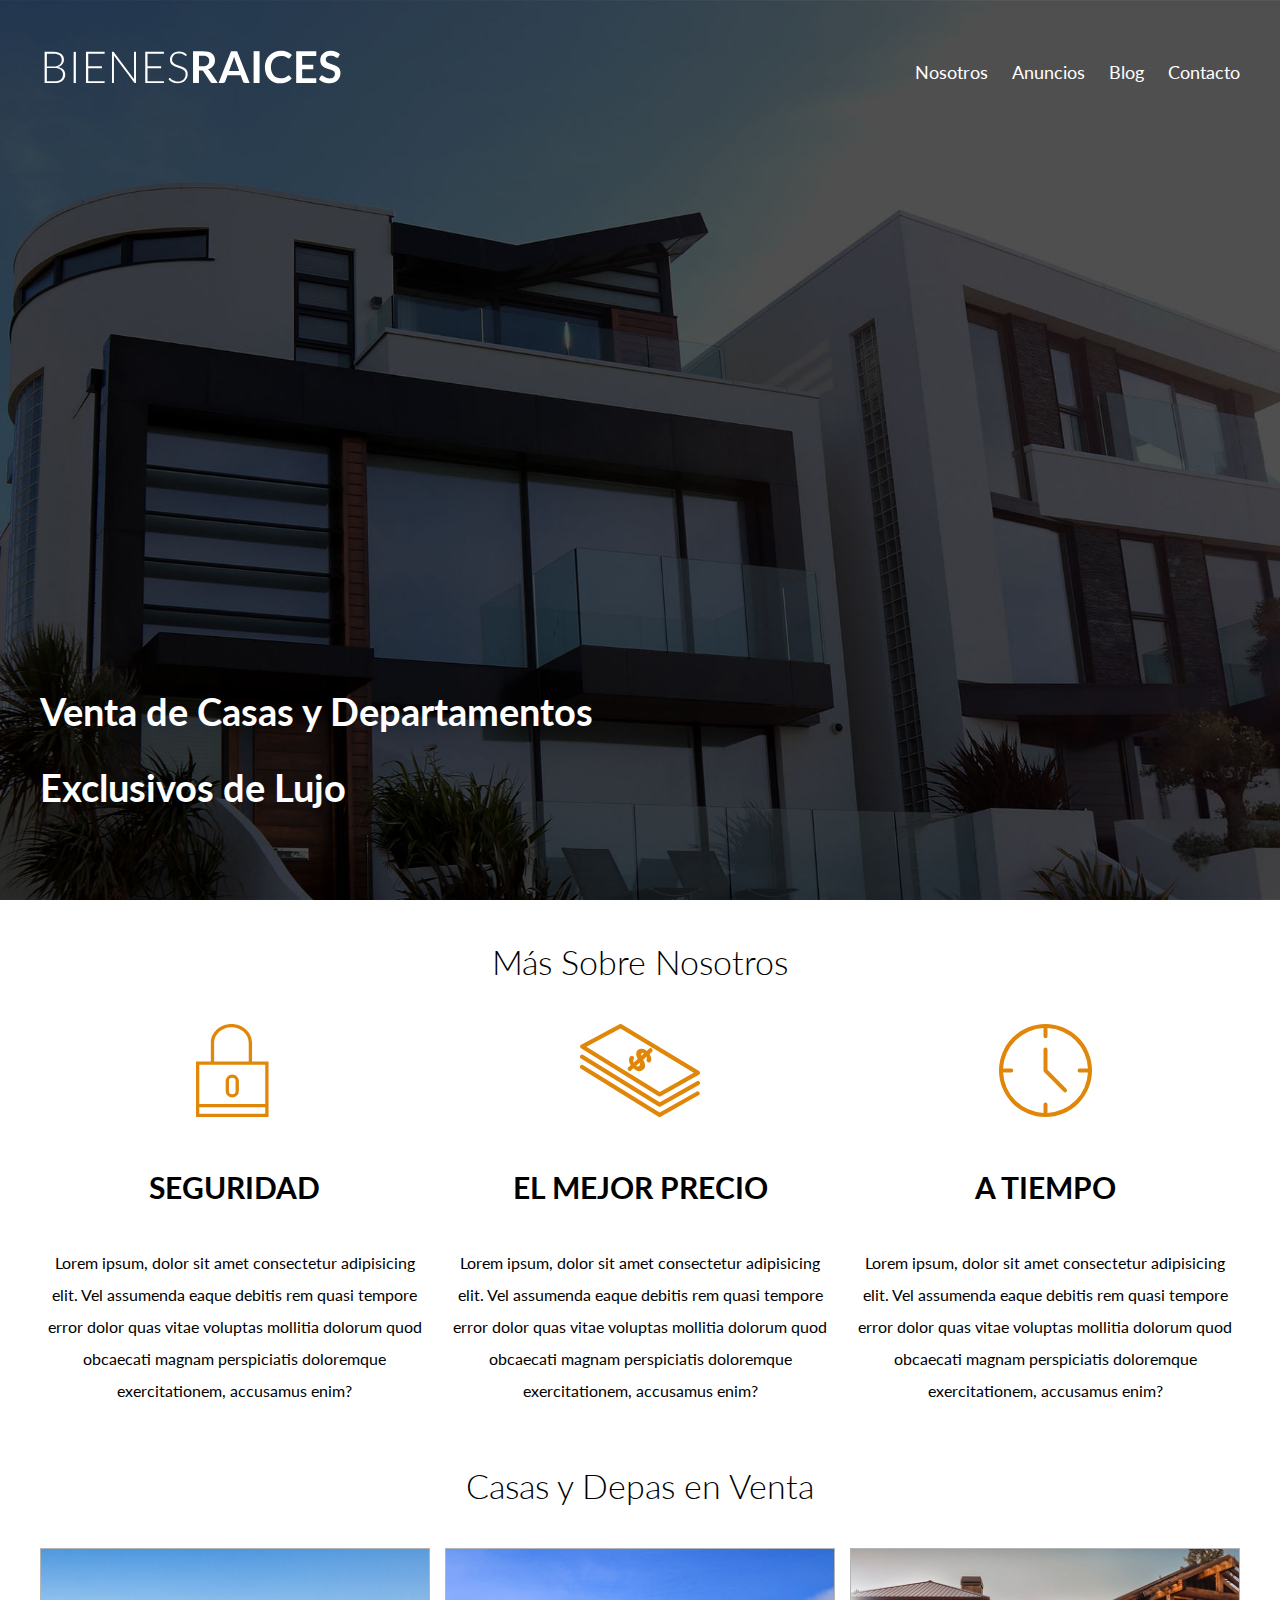
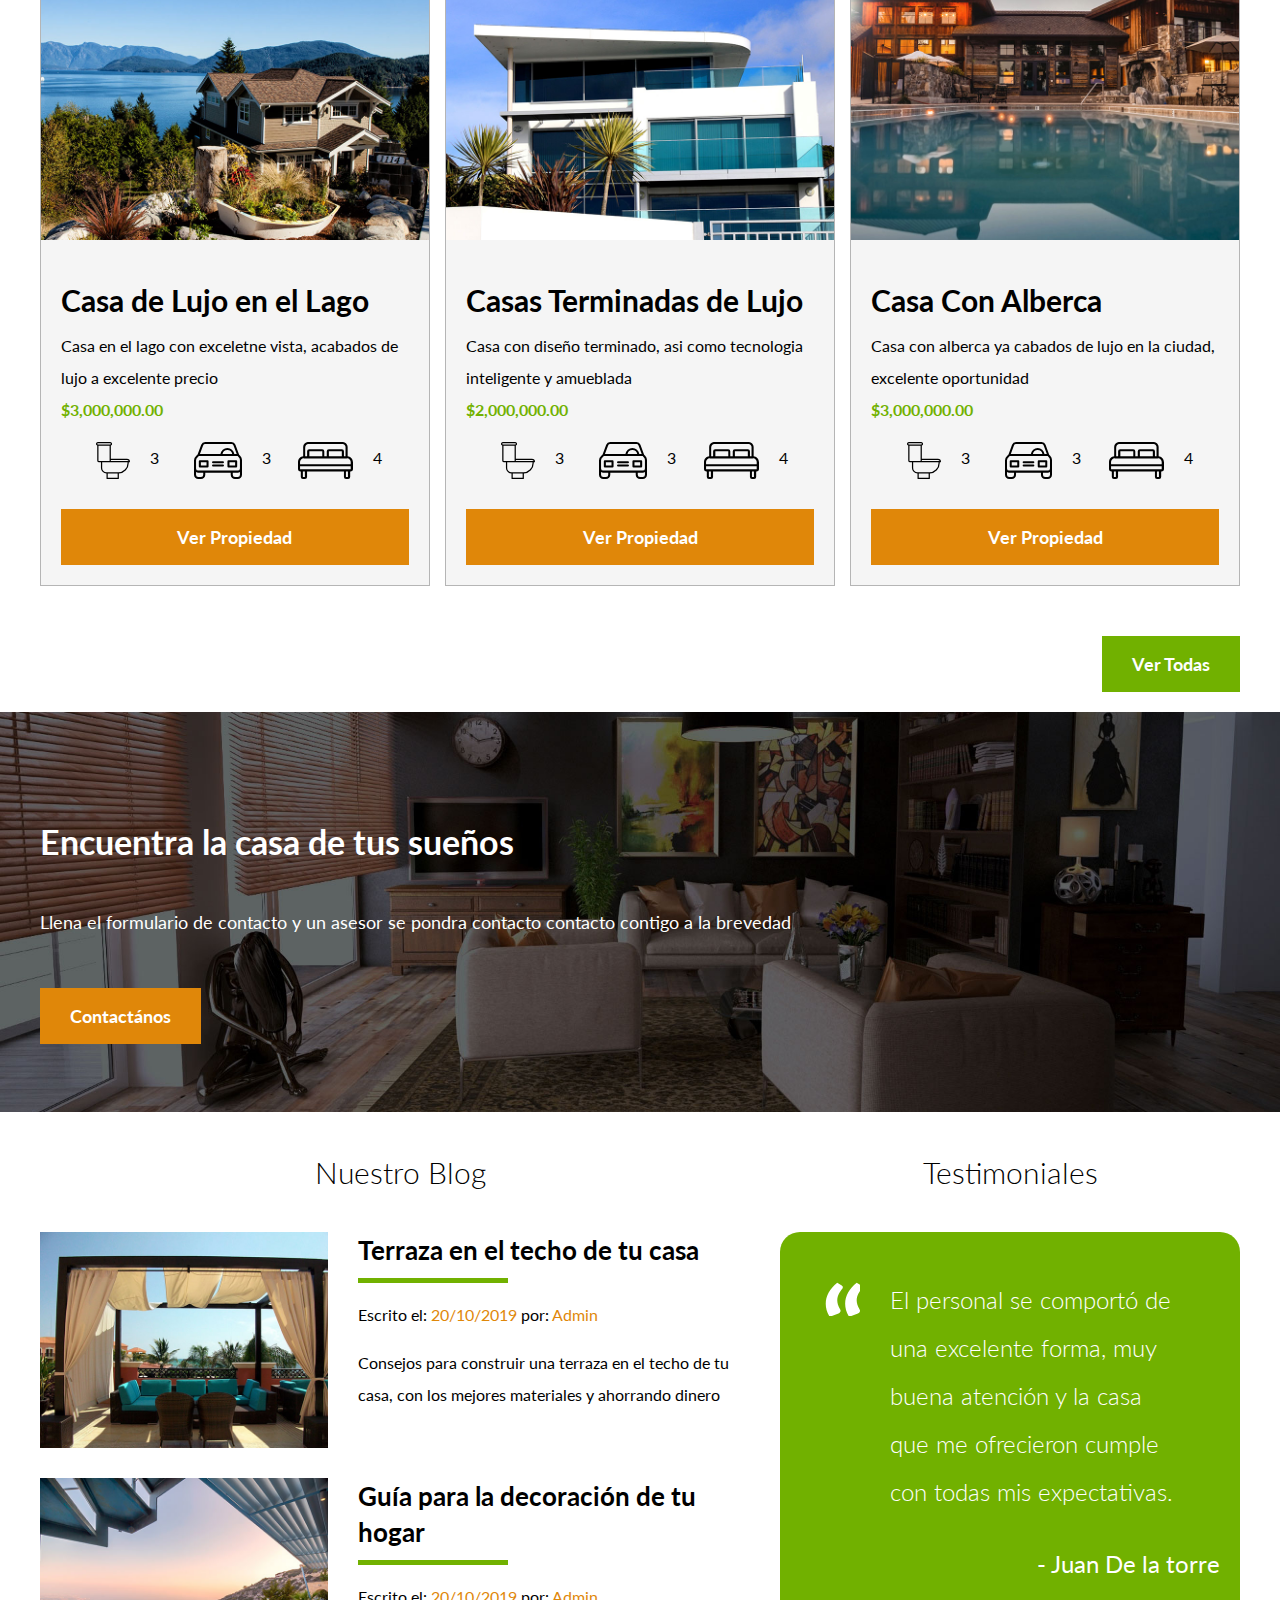
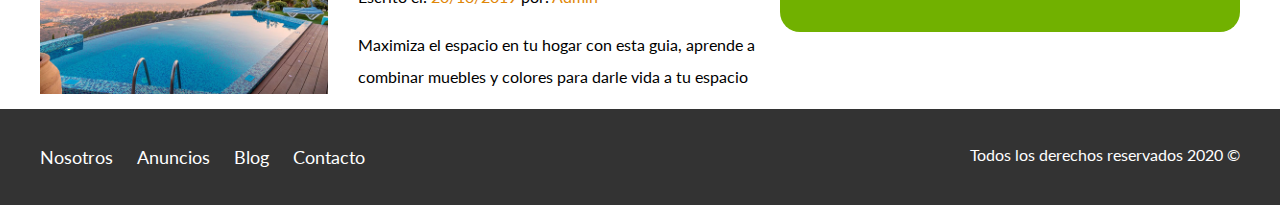
<file: index.html>
<!DOCTYPE html>
<html lang="en">

<head>
    <meta charset="UTF-8">
    <meta name="viewport" content="width=device-width, initial-scale=1.0">
    <title>Bienes Raices</title>
    <link href="https://fonts.googleapis.com/css?family=Lato:300,400,700,900" rel="stylesheet">
    <link rel="stylesheet" href="css/normalize.css">
    <link rel="stylesheet" href="css/styles.css">
</head>

<body>

    <header class="site-header inicio">
        <div class="contenedor contenido-header">
            <div class="barra">
                <a href="/udemy_bienesraices.io/">
                    <img src="img/logo.svg" alt="Logotipos de Bienes Raices">
                </a>
                <div class="mobile-menu">
                    <a href="#navegacion">
                        <img src="img/barras.svg" alt="Icono Menu">
                    </a>
                </div>
                <nav id="navegacion" class="navegacion">
                    <a href="nosotros.html">Nosotros</a>
                    <a href="anuncios.html">Anuncios</a>
                    <a href="blog.html">Blog</a>
                    <a href="contacto.html">Contacto</a>
                </nav>
            </div>
            <h1>Venta de Casas y Departamentos Exclusivos de Lujo</h1>
        </div>
        <!-- Fin Contenedor -->
    </header>

    <!-- Mas Sobre Nosotros -->
    <section class="contenedor">
        <h2 class="fw-300 centrar-texto">Más Sobre Nosotros</h2>

        <div class="iconos-nosotros">
            <div class="icono">
                <img src="img/icono1.svg" alt="Icono Seguridad">
                <h3>Seguridad</h3>
                <p>Lorem ipsum, dolor sit amet consectetur adipisicing elit. Vel assumenda eaque debitis rem quasi tempore error dolor quas vitae voluptas mollitia dolorum quod obcaecati magnam perspiciatis doloremque exercitationem, accusamus enim?</p>
            </div>

            <div class="icono">
                <img src="img/icono2.svg" alt="Icono Mejor Precio">
                <h3>El mejor Precio</h3>
                <p>Lorem ipsum, dolor sit amet consectetur adipisicing elit. Vel assumenda eaque debitis rem quasi tempore error dolor quas vitae voluptas mollitia dolorum quod obcaecati magnam perspiciatis doloremque exercitationem, accusamus enim?</p>
            </div>

            <div class="icono">
                <img src="img/icono3.svg" alt="Icono Atiempo">
                <h3>A tiempo</h3>
                <p>Lorem ipsum, dolor sit amet consectetur adipisicing elit. Vel assumenda eaque debitis rem quasi tempore error dolor quas vitae voluptas mollitia dolorum quod obcaecati magnam perspiciatis doloremque exercitationem, accusamus enim?</p>
            </div>
        </div>
    </section>
    <!-- Fin Mas Sobre Nosotros -->


    <!-- Titulo -->
    <main class="seccion contenedor">
        <h2 class="fw-300 centrar-texto">Casas y Depas en Venta</h2>

        <!-- Secciones -->
        <div class="contenedor-anuncios">
            <div class="anuncio">
                <img src="img/anuncio1.jpg" alt="Anuncio Casa en el Lago">
                <div class="contenido-anuncio">
                    <h3>Casa de Lujo en el Lago</h3>
                    <p>Casa en el lago con exceletne vista, acabados de lujo a excelente precio</p>
                    <p class="precio">$3,000,000.00</p>
                    <ul class="iconos-caracteristicas">
                        <li>
                            <img src="img/icono_wc.svg " alt="Icono WC">
                            <p>3</p>
                        </li>
                        <li>
                            <img src="img/icono_estacionamiento.svg" alt="Icono Autos">
                            <p>3</p>
                        </li>
                        <li>
                            <img src="img/icono_dormitorio.svg" alt="Icono Dormitorio">
                            <p>4</p>
                        </li>
                    </ul>
                    <a href="anuncio.html" class=" boton boton-amarillo d-block">Ver Propiedad</a>
                </div>
            </div>

            <div class="anuncio">
                <img src="img/anuncio2.jpg" alt="Anuncio Casa de Lujo">
                <div class="contenido-anuncio">
                    <h3>Casas Terminadas de Lujo</h3>
                    <p>Casa con diseño terminado, asi como tecnologia inteligente y amueblada</p>
                    <p class="precio">$2,000,000.00</p>
                    <ul class="iconos-caracteristicas">
                        <li>
                            <img src="img/icono_wc.svg " alt="Icono WC">
                            <p>3</p>
                        </li>
                        <li>
                            <img src="img/icono_estacionamiento.svg" alt="Icono Autos">
                            <p>3</p>
                        </li>
                        <li>
                            <img src="img/icono_dormitorio.svg" alt="Icono Dormitorio">
                            <p>4</p>
                        </li>
                    </ul>
                    <a href="anuncio.html" class=" boton boton-amarillo d-block">Ver Propiedad</a>
                </div>
            </div>

            <div class="anuncio">
                <img src="img/anuncio3.jpg" alt="Anuncio Casa Con Alberca">
                <div class="contenido-anuncio">
                    <h3>Casa Con Alberca</h3>
                    <p>Casa con alberca ya cabados de lujo en la ciudad, excelente oportunidad</p>
                    <p class="precio">$3,000,000.00</p>
                    <ul class="iconos-caracteristicas">
                        <li>
                            <img src="img/icono_wc.svg " alt="Icono WC">
                            <p>3</p>
                        </li>
                        <li>
                            <img src="img/icono_estacionamiento.svg" alt="Icono Autos">
                            <p>3</p>
                        </li>
                        <li>
                            <img src="img/icono_dormitorio.svg" alt="Icono Dormitorio">
                            <p>4</p>
                        </li>
                    </ul>
                    <a href="#" class=" boton boton-amarillo d-block">Ver Propiedad</a>
                </div>
            </div>
        </div>
        <div class="ver-todas">
            <a href="anuncios.html" class="boton boton-verde">Ver Todas</a>
        </div>
        <!-- Fin Secciones -->
    </main>

    <section class="imagen-contacto">
        <div class="contenedor contenido-contacto">
            <h2>Encuentra la casa de tus sueños</h2>
            <p>Llena el formulario de contacto y un asesor se pondra contacto contacto contigo a la brevedad</p>
            <a href="contacto.html" class="boton boton-amarillo">Contactános</a>
        </div>
    </section>

    <div class="seccion-inferior contenedor">
        <section class="blog">
            <h3 class="centrar-texto fw-300">Nuestro Blog</h3>
            <!-- Blog -->
            <article class="entrada-blog">
                <div class="imagen">
                    <img src="img/blog1.jpg" alt="Entrada de blog">
                </div>
                <div class="texto-entrada">
                    <a href="entrada.html">
                        <h4>Terraza en el techo de tu casa</h4>
                    </a>
                    <p>Escrito el: <span> 20/10/2019 </span> por: <span> Admin </span> </p>
                    <p>Consejos para construir una terraza en el techo de tu casa, con los mejores materiales y ahorrando dinero
                    </p>
                </div>
            </article>

            <article class="entrada-blog">
                <div class="imagen">
                    <img src="img/blog2.jpg" alt="Entrada de blog">
                </div>
                <div class="texto-entrada">
                    <a href="entrada.html">
                        <h4>Guía para la decoración de tu hogar</h4>
                    </a>
                    <p>Escrito el: <span> 20/10/2019 </span> por: <span> Admin </span> </p>
                    <p>Maximiza el espacio en tu hogar con esta guia, aprende a combinar muebles y colores para darle vida a tu espacio</p>
                </div>
            </article>
            <!-- Fin Blog -->
        </section>


        <section class="testimoniales">
            <h3 class="centrar-texto fw-300">Testimoniales</h3>
            <div class="testimonial">
                <blockquote>
                    El personal se comportó de una excelente forma, muy buena atención y la casa que me ofrecieron cumple con todas mis expectativas.
                </blockquote>
                <p>- Juan De la torre</p>
            </div>
        </section>
    </div>
    <footer class="site-footer seccion">
        <div class="contenedor contenedor-footer">
            <nav class="navegacion">
                <a href="nosotros.html">Nosotros</a>
                <a href="anuncios.html">Anuncios</a>
                <a href="blog.html">Blog</a>
                <a href="contacto.html">Contacto</a>
            </nav>
            <p class="copy-rigth">Todos los derechos reservados 2020 &copy;</p>
        </div>
    </footer>
</body>

</html>
</file>
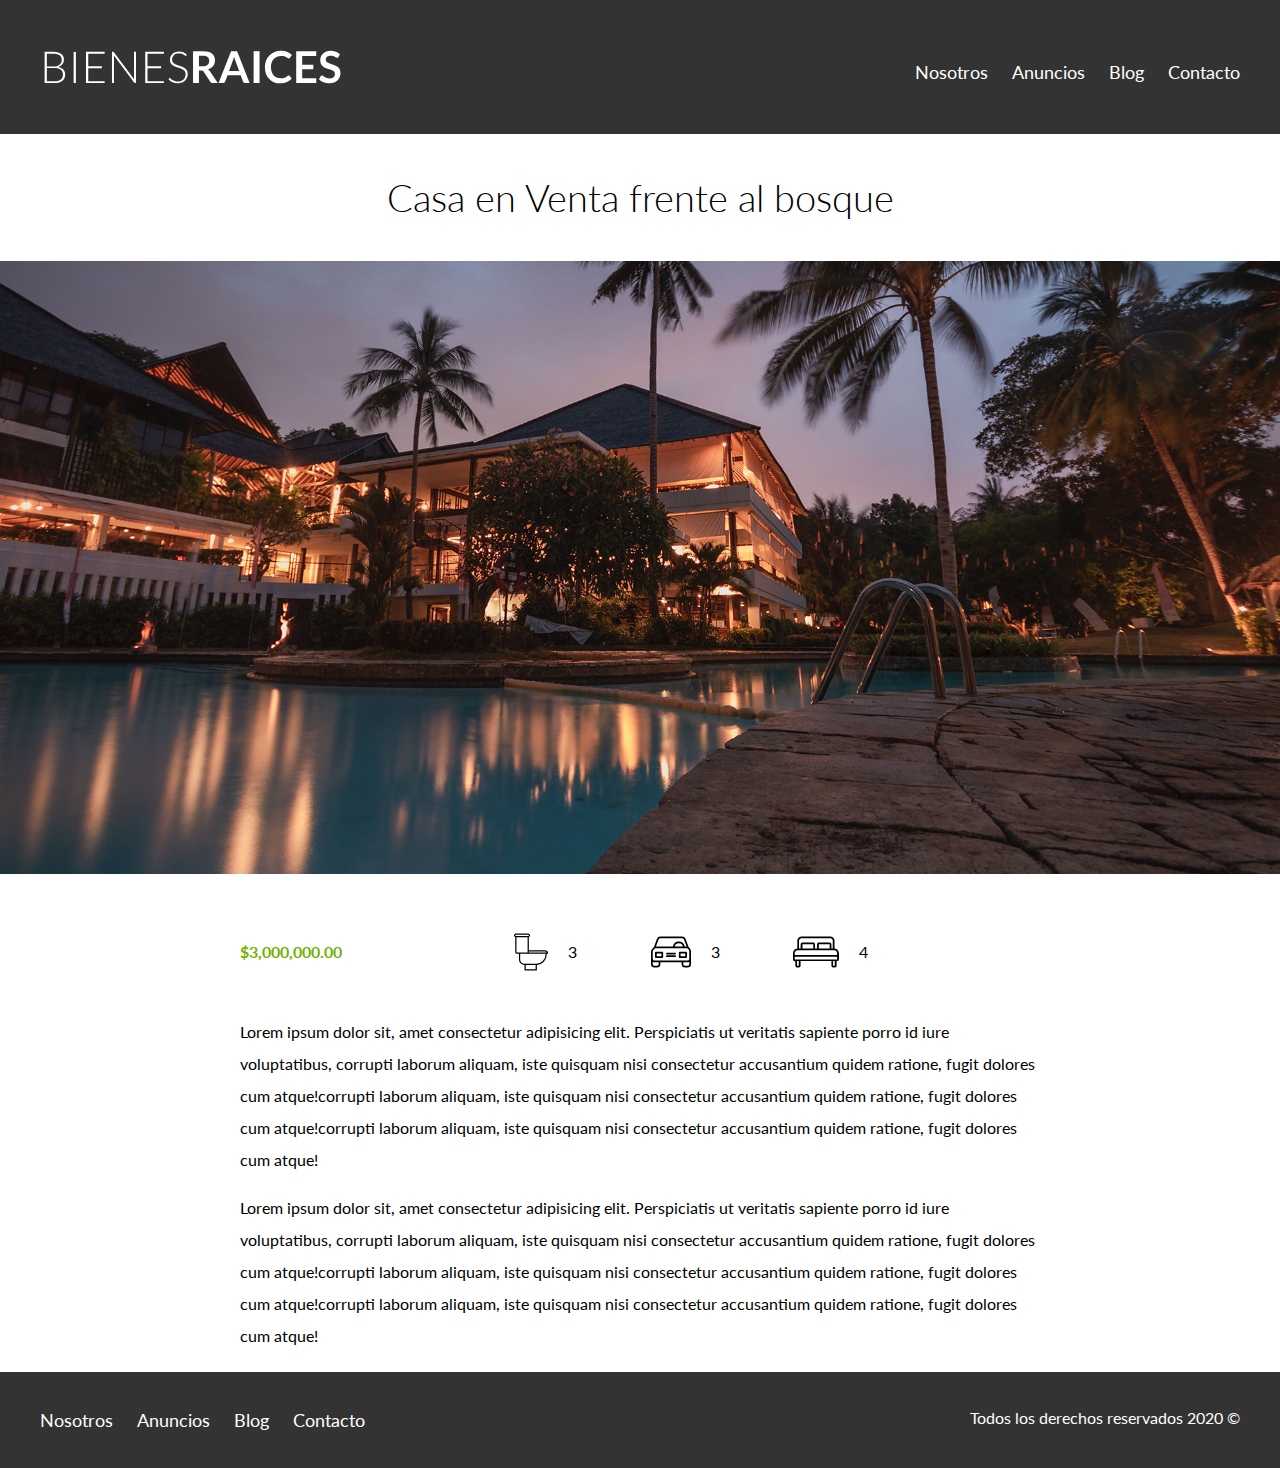
<file: anuncio.html>
<!DOCTYPE html>
<html lang="en">

<head>
    <meta charset="UTF-8">
    <meta name="viewport" content="width=device-width, initial-scale=1.0">
    <title>Bienes Raices</title>
    <link href="https://fonts.googleapis.com/css?family=Lato:300,400,700,900" rel="stylesheet">
    <link rel="stylesheet" href="css/normalize.css">
    <link rel="stylesheet" href="css/styles.css">
</head>

<body>
    <header class="site-header">
        <div class="contenedor contenido-header">
            <div class="barra">
                <a href="/udemy_bienesraices.io/">
                    <img src="img/logo.svg" alt="Logotipos de Bienes Raices">
                </a>
                <div class="mobile-menu">
                    <a href="#navegacion">
                        <img src="img/barras.svg" alt="Icono Menu">
                    </a>
                </div>
                <nav id="navegacion" class="navegacion">
                    <a href="nosotros.html">Nosotros</a>
                    <a href="anuncios.html">Anuncios</a>
                    <a href="blog.html">Blog</a>
                    <a href="contacto.html">Contacto</a>
                </nav>
            </div>
        </div>
        <!-- Fin Contenedor -->
    </header>

    <h1 class="fw-300 centrar-texto">
        Casa en Venta frente al bosque
    </h1>
    <img src="img/destacada.jpg" alt="Imagen Anuncio">

    <main class="contenedor seccion contenido-centrado">
        <div class="resumen-propiedad">
            <p class="precio">
                $3,000,000.00
                <ul class="iconos-caracteristicas">
                    <li>
                        <img src="img/icono_wc.svg " alt="Icono WC">
                        <p>3</p>
                    </li>
                    <li>
                        <img src="img/icono_estacionamiento.svg" alt="Icono Autos">
                        <p>3</p>
                    </li>
                    <li>
                        <img src="img/icono_dormitorio.svg" alt="Icono Dormitorio">
                        <p>4</p>
                    </li>
                </ul>
            </p>
        </div>
        <!-- Fin de Propiedad -->
        <p>Lorem ipsum dolor sit, amet consectetur adipisicing elit. Perspiciatis ut veritatis sapiente porro id iure voluptatibus, corrupti laborum aliquam, iste quisquam nisi consectetur accusantium quidem ratione, fugit dolores cum atque!corrupti laborum
            aliquam, iste quisquam nisi consectetur accusantium quidem ratione, fugit dolores cum atque!corrupti laborum aliquam, iste quisquam nisi consectetur accusantium quidem ratione, fugit dolores cum atque!</p>

        <p>Lorem ipsum dolor sit, amet consectetur adipisicing elit. Perspiciatis ut veritatis sapiente porro id iure voluptatibus, corrupti laborum aliquam, iste quisquam nisi consectetur accusantium quidem ratione, fugit dolores cum atque!corrupti laborum
            aliquam, iste quisquam nisi consectetur accusantium quidem ratione, fugit dolores cum atque!corrupti laborum aliquam, iste quisquam nisi consectetur accusantium quidem ratione, fugit dolores cum atque!</p>
    </main>

    <!-- Footer -->
    <footer class="site-footer seccion">
        <div class="contenedor contenedor-footer">
            <nav class="navegacion">
                <a href="nosotros.html">Nosotros</a>
                <a href="anuncios.html">Anuncios</a>
                <a href="blog.html">Blog</a>
                <a href="contacto.html">Contacto</a>
            </nav>
            <p class="copy-rigth">Todos los derechos reservados 2020 &copy;</p>
        </div>
    </footer>
    <!-- Fin Footer -->
</body>

</html>
</file>
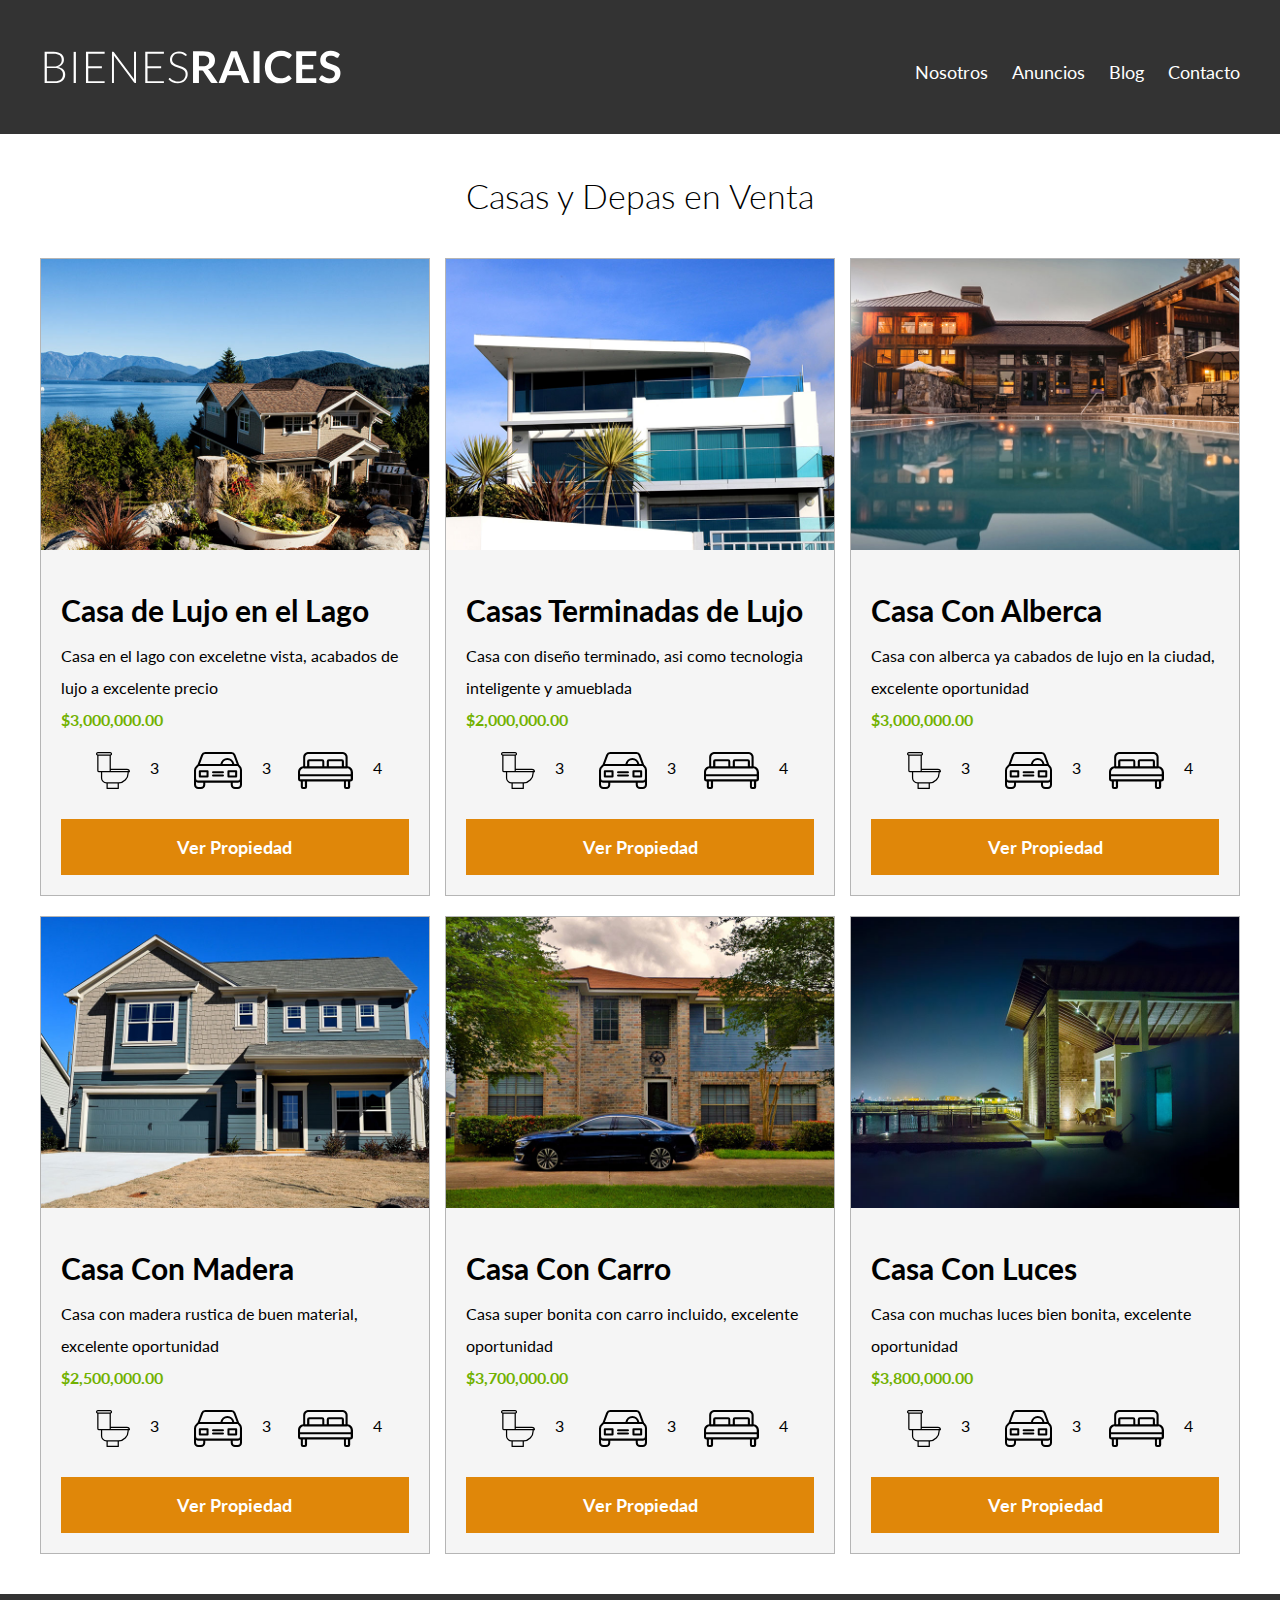
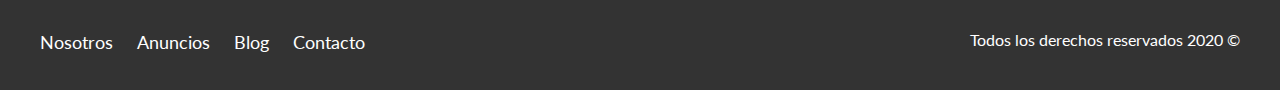
<file: anuncios.html>
<!DOCTYPE html>
<html lang="en">

<head>
    <meta charset="UTF-8">
    <meta name="viewport" content="width=device-width, initial-scale=1.0">
    <title>Bienes Raices</title>
    <link href="https://fonts.googleapis.com/css?family=Lato:300,400,700,900" rel="stylesheet">
    <link rel="stylesheet" href="css/normalize.css">
    <link rel="stylesheet" href="css/styles.css">
</head>

<body>
    <header class="site-header">
        <div class="contenedor contenido-header">
            <div class="barra">
                <a href="/udemy_bienesraices.io/">
                    <img src="img/logo.svg" alt="Logotipos de Bienes Raices">
                </a>
                <div class="mobile-menu">
                    <a href="#navegacion">
                        <img src="img/barras.svg" alt="Icono Menu">
                    </a>
                </div>
                <nav id="navegacion" class="navegacion">
                    <a href="nosotros.html">Nosotros</a>
                    <a href="anuncios.html">Anuncios</a>
                    <a href="blog.html">Blog</a>
                    <a href="contacto.html">Contacto</a>
                </nav>
            </div>
        </div>
        <!-- Fin Contenedor -->
    </header>

    <!-- Titulo -->
    <main class="seccion contenedor">
        <h2 class="fw-300 centrar-texto">Casas y Depas en Venta</h2>

        <!-- Secciones -->
        <div class="contenedor-anuncios">
            <div class="anuncio">
                <img src="img/anuncio1.jpg" alt="Anuncio Casa en el Lago">
                <div class="contenido-anuncio">
                    <h3>Casa de Lujo en el Lago</h3>
                    <p>Casa en el lago con exceletne vista, acabados de lujo a excelente precio</p>
                    <p class="precio">$3,000,000.00</p>
                    <ul class="iconos-caracteristicas">
                        <li>
                            <img src="img/icono_wc.svg " alt="Icono WC">
                            <p>3</p>
                        </li>
                        <li>
                            <img src="img/icono_estacionamiento.svg" alt="Icono Autos">
                            <p>3</p>
                        </li>
                        <li>
                            <img src="img/icono_dormitorio.svg" alt="Icono Dormitorio">
                            <p>4</p>
                        </li>
                    </ul>
                    <a href="anuncio.html" class=" boton boton-amarillo d-block">Ver Propiedad</a>
                </div>
            </div>

            <div class="anuncio">
                <img src="img/anuncio2.jpg" alt="Anuncio Casa de Lujo">
                <div class="contenido-anuncio">
                    <h3>Casas Terminadas de Lujo</h3>
                    <p>Casa con diseño terminado, asi como tecnologia inteligente y amueblada</p>
                    <p class="precio">$2,000,000.00</p>
                    <ul class="iconos-caracteristicas">
                        <li>
                            <img src="img/icono_wc.svg " alt="Icono WC">
                            <p>3</p>
                        </li>
                        <li>
                            <img src="img/icono_estacionamiento.svg" alt="Icono Autos">
                            <p>3</p>
                        </li>
                        <li>
                            <img src="img/icono_dormitorio.svg" alt="Icono Dormitorio">
                            <p>4</p>
                        </li>
                    </ul>
                    <a href="anuncio.html" class=" boton boton-amarillo d-block">Ver Propiedad</a>
                </div>
            </div>

            <div class="anuncio">
                <img src="img/anuncio3.jpg" alt="Anuncio Casa Con Alberca">
                <div class="contenido-anuncio">
                    <h3>Casa Con Alberca</h3>
                    <p>Casa con alberca ya cabados de lujo en la ciudad, excelente oportunidad</p>
                    <p class="precio">$3,000,000.00</p>
                    <ul class="iconos-caracteristicas">
                        <li>
                            <img src="img/icono_wc.svg " alt="Icono WC">
                            <p>3</p>
                        </li>
                        <li>
                            <img src="img/icono_estacionamiento.svg" alt="Icono Autos">
                            <p>3</p>
                        </li>
                        <li>
                            <img src="img/icono_dormitorio.svg" alt="Icono Dormitorio">
                            <p>4</p>
                        </li>
                    </ul>
                    <a href="anuncio.html" class=" boton boton-amarillo d-block">Ver Propiedad</a>
                </div>
            </div>

            <div class="anuncio">
                <img src="img/anuncio4.jpg" alt="Anuncio Casa De Lujo">
                <div class="contenido-anuncio">
                    <h3>Casa Con Madera</h3>
                    <p>Casa con madera rustica de buen material, excelente oportunidad</p>
                    <p class="precio">$2,500,000.00</p>
                    <ul class="iconos-caracteristicas">
                        <li>
                            <img src="img/icono_wc.svg " alt="Icono WC">
                            <p>3</p>
                        </li>
                        <li>
                            <img src="img/icono_estacionamiento.svg" alt="Icono Autos">
                            <p>3</p>
                        </li>
                        <li>
                            <img src="img/icono_dormitorio.svg" alt="Icono Dormitorio">
                            <p>4</p>
                        </li>
                    </ul>
                    <a href="anuncio.html" class=" boton boton-amarillo d-block">Ver Propiedad</a>
                </div>
            </div>

            <div class="anuncio">
                <img src="img/anuncio5.jpg" alt="Anuncio Casa Con Alberca">
                <div class="contenido-anuncio">
                    <h3>Casa Con Carro</h3>
                    <p>Casa super bonita con carro incluido, excelente oportunidad</p>
                    <p class="precio">$3,700,000.00</p>
                    <ul class="iconos-caracteristicas">
                        <li>
                            <img src="img/icono_wc.svg " alt="Icono WC">
                            <p>3</p>
                        </li>
                        <li>
                            <img src="img/icono_estacionamiento.svg" alt="Icono Autos">
                            <p>3</p>
                        </li>
                        <li>
                            <img src="img/icono_dormitorio.svg" alt="Icono Dormitorio">
                            <p>4</p>
                        </li>
                    </ul>
                    <a href="anuncio.html" class=" boton boton-amarillo d-block">Ver Propiedad</a>
                </div>
            </div>

            <div class="anuncio">
                <img src="img/anuncio6.jpg" alt="Anuncio Casa Con Alberca">
                <div class="contenido-anuncio">
                    <h3>Casa Con Luces</h3>
                    <p>Casa con muchas luces bien bonita, excelente oportunidad</p>
                    <p class="precio">$3,800,000.00</p>
                    <ul class="iconos-caracteristicas">
                        <li>
                            <img src="img/icono_wc.svg " alt="Icono WC">
                            <p>3</p>
                        </li>
                        <li>
                            <img src="img/icono_estacionamiento.svg" alt="Icono Autos">
                            <p>3</p>
                        </li>
                        <li>
                            <img src="img/icono_dormitorio.svg" alt="Icono Dormitorio">
                            <p>4</p>
                        </li>
                    </ul>
                    <a href="anuncio.html" class=" boton boton-amarillo d-block">Ver Propiedad</a>
                </div>
            </div>
        </div>
        <!-- Fin Secciones -->
    </main>


    <!-- Footer -->
    <footer class="site-footer seccion">
        <div class="contenedor contenedor-footer">
            <nav class="navegacion">
                <a href="nosotros.html">Nosotros</a>
                <a href="anuncios.html">Anuncios</a>
                <a href="blog.html">Blog</a>
                <a href="contacto.html">Contacto</a>
            </nav>
            <p class="copy-rigth">Todos los derechos reservados 2020 &copy;</p>
        </div>
    </footer>
    <!-- Fin Footer -->
</body>

</html>
</file>
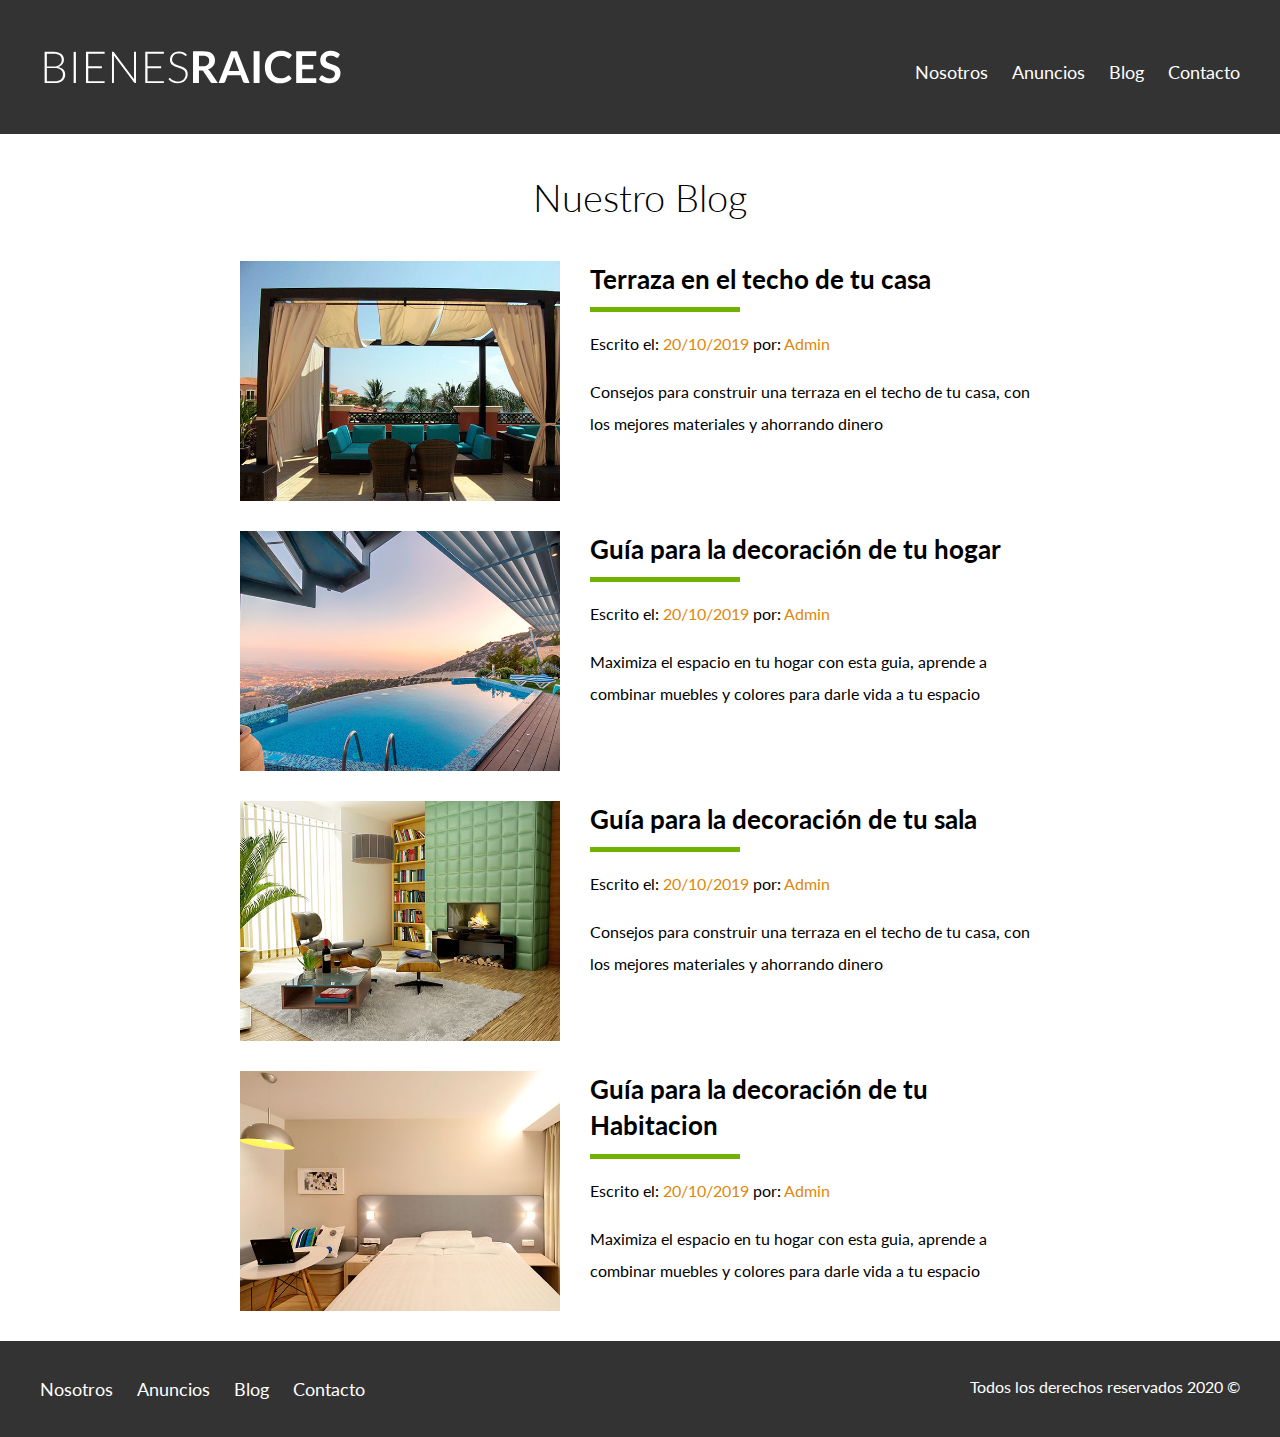
<file: blog.html>
<!DOCTYPE html>
<html lang="en">

<head>
    <meta charset="UTF-8">
    <meta name="viewport" content="width=device-width, initial-scale=1.0">
    <title>Bienes Raices</title>
    <link href="https://fonts.googleapis.com/css?family=Lato:300,400,700,900" rel="stylesheet">
    <link rel="stylesheet" href="css/normalize.css">
    <link rel="stylesheet" href="css/styles.css">
</head>

<body>
    <header class="site-header">
        <div class="contenedor contenido-header">
            <div class="barra">
                <a href="/udemy_bienesraices.io/">
                    <img src="img/logo.svg" alt="Logotipos de Bienes Raices">
                </a>
                <div class="mobile-menu">
                    <a href="#navegacion">
                        <img src="img/barras.svg" alt="Icono Menu">
                    </a>
                </div>
                <nav id="navegacion" class="navegacion">
                    <a href="nosotros.html">Nosotros</a>
                    <a href="anuncios.html">Anuncios</a>
                    <a href="blog.html">Blog</a>
                    <a href="contacto.html">Contacto</a>
                </nav>
            </div>
        </div>
        <!-- Fin Contenedor -->
    </header>

    <!-- Main -->
    <main class="contenedor seccion contenido-centrado">
        <h1 class="fw-300 centrar-texto">Nuestro Blog</h1>

        <!-- Blog -->
        <article class="entrada-blog">
            <div class="imagen">
                <img src="img/blog1.jpg" alt="Entrada de blog">
            </div>
            <div class="texto-entrada">
                <a href="entrada.html">
                    <h4>Terraza en el techo de tu casa</h4>
                </a>
                <p>Escrito el: <span> 20/10/2019 </span> por: <span> Admin </span> </p>
                <p>Consejos para construir una terraza en el techo de tu casa, con los mejores materiales y ahorrando dinero
                </p>
            </div>
        </article>

        <article class="entrada-blog">
            <div class="imagen">
                <img src="img/blog2.jpg" alt="Entrada de blog">
            </div>
            <div class="texto-entrada">
                <a href="entrada.html">
                    <h4>Guía para la decoración de tu hogar</h4>
                </a>
                <p>Escrito el: <span> 20/10/2019 </span> por: <span> Admin </span> </p>
                <p>Maximiza el espacio en tu hogar con esta guia, aprende a combinar muebles y colores para darle vida a tu espacio</p>
            </div>
        </article>

        <article class="entrada-blog">
            <div class="imagen">
                <img src="img/blog3.jpg" alt="Entrada de blog">
            </div>
            <div class="texto-entrada">
                <a href="entrada.html">
                    <h4>Guía para la decoración de tu sala</h4>
                </a>
                <p>Escrito el: <span> 20/10/2019 </span> por: <span> Admin </span> </p>
                <p>Consejos para construir una terraza en el techo de tu casa, con los mejores materiales y ahorrando dinero
                </p>
            </div>
        </article>

        <article class="entrada-blog">
            <div class="imagen">
                <img src="img/blog4.jpg" alt="Entrada de blog">
            </div>
            <div class="texto-entrada">
                <a href="entrada.html">
                    <h4>Guía para la decoración de tu Habitacion</h4>
                </a>
                <p>Escrito el: <span> 20/10/2019 </span> por: <span> Admin </span> </p>
                <p>Maximiza el espacio en tu hogar con esta guia, aprende a combinar muebles y colores para darle vida a tu espacio</p>
            </div>
        </article>
        <!-- Fin Blog -->
    </main>
    <!-- Fin Main -->

    <!-- Footer -->
    <footer class="site-footer seccion">
        <div class="contenedor contenedor-footer">
            <nav class="navegacion">
                <a href="nosotros.html">Nosotros</a>
                <a href="anuncios.html">Anuncios</a>
                <a href="blog.html">Blog</a>
                <a href="contacto.html">Contacto</a>
            </nav>
            <p class="copy-rigth">Todos los derechos reservados 2020 &copy;</p>
        </div>
    </footer>
    <!-- Fin Footer -->
</body>

</html>
</file>
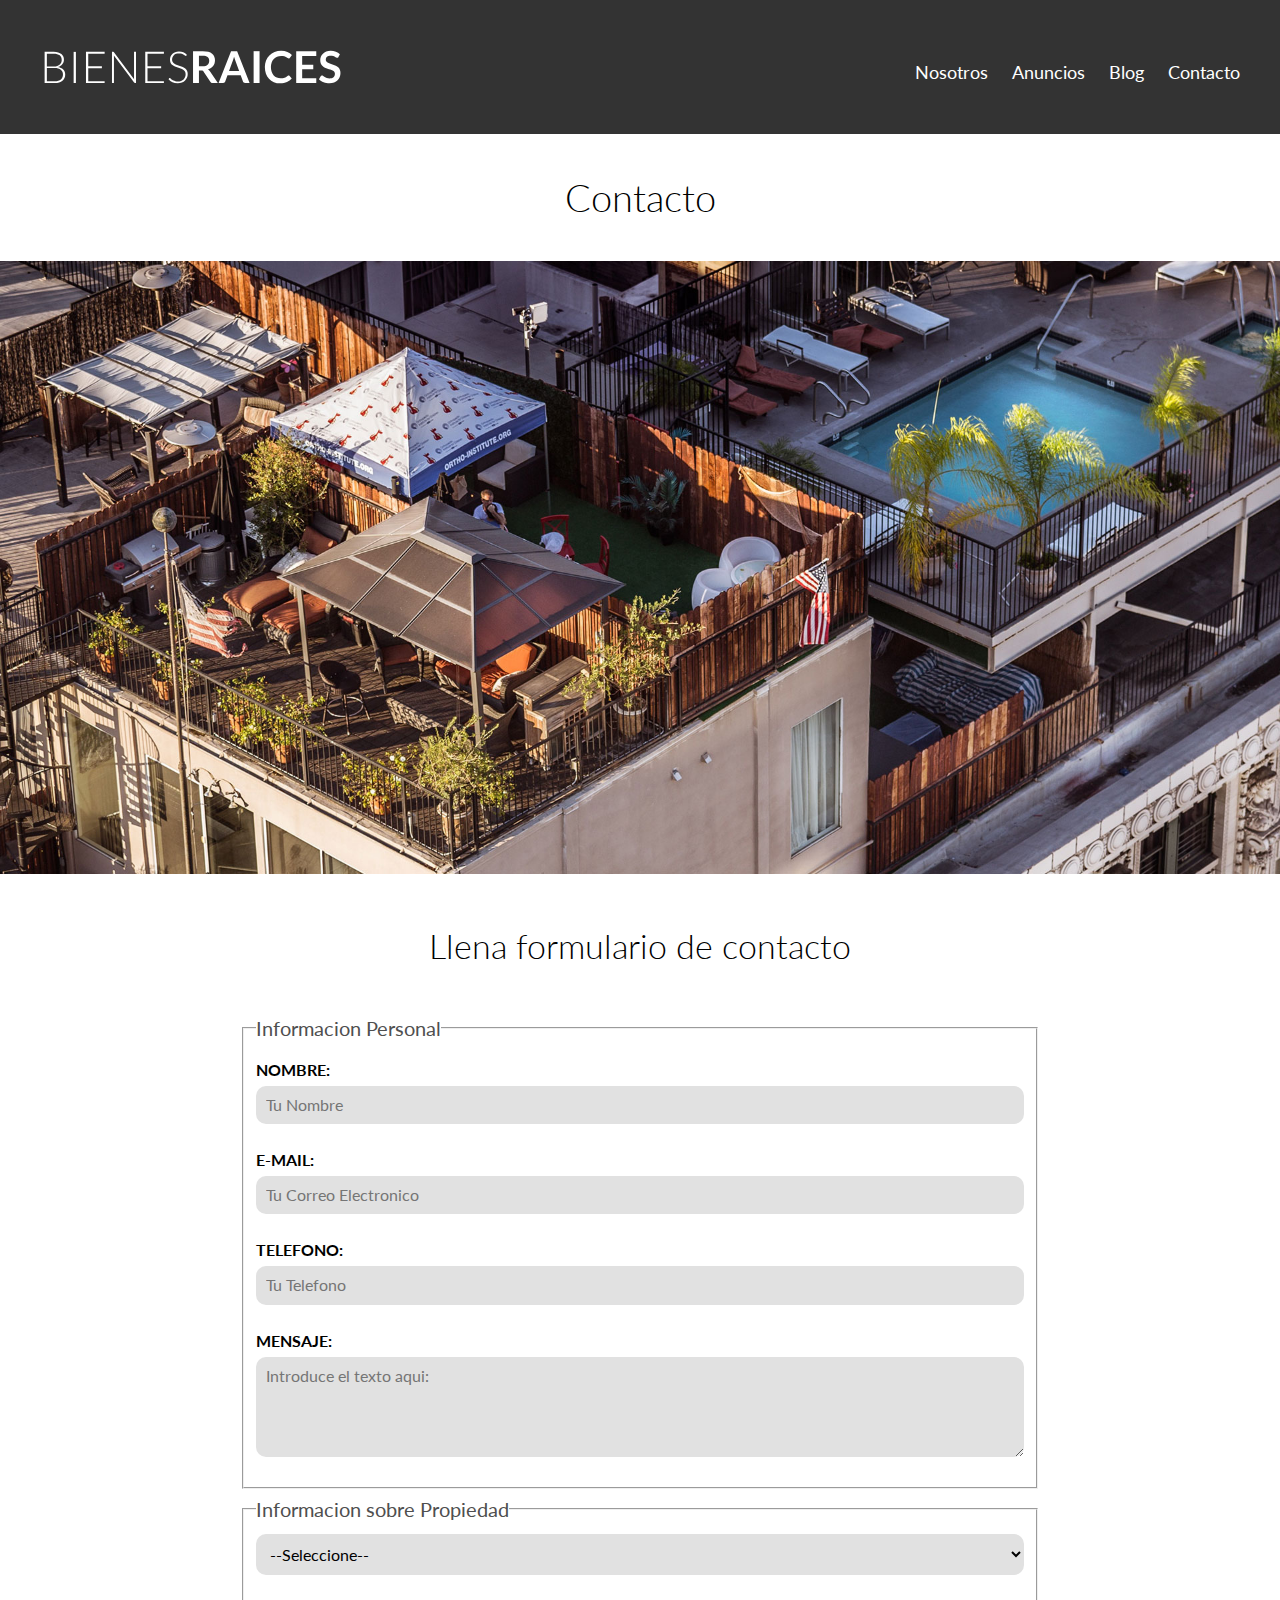
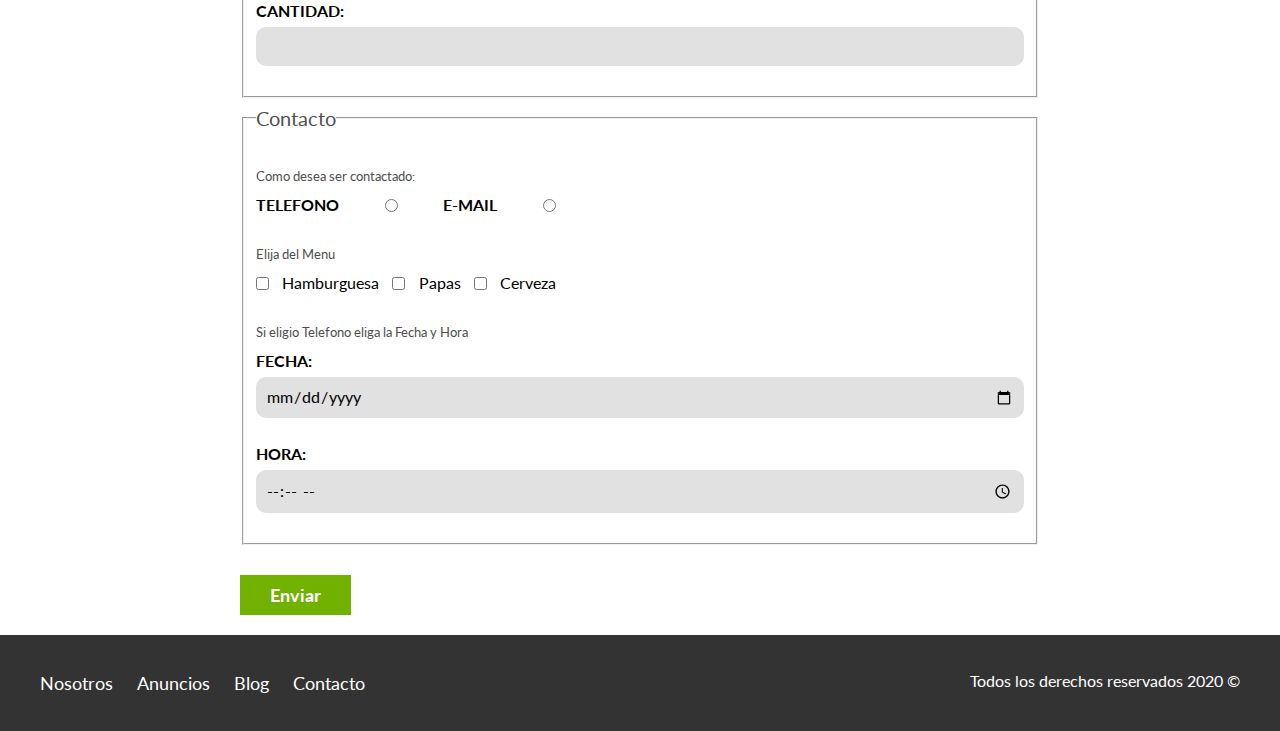
<file: contacto.html>
<!DOCTYPE html>
<html lang="en">

<head>
    <meta charset="UTF-8">
    <meta name="viewport" content="width=device-width, initial-scale=1.0">
    <title>Bienes Raices</title>
    <link href="https://fonts.googleapis.com/css?family=Lato:300,400,700,900" rel="stylesheet">
    <link rel="stylesheet" href="css/normalize.css">
    <link rel="stylesheet" href="css/styles.css">
</head>

<body>
    <header class="site-header">
        <div class="contenedor contenido-header">
            <div class="barra">
                <a href="/udemy_bienesraices.io/">
                    <img src="img/logo.svg" alt="Logotipos de Bienes Raices">
                </a>
                <div class="mobile-menu">
                    <a href="#navegacion">
                        <img src="img/barras.svg" alt="Icono Menu">
                    </a>
                </div>
                <nav id="navegacion" class="navegacion">
                    <a href="nosotros.html">Nosotros</a>
                    <a href="anuncios.html">Anuncios</a>
                    <a href="blog.html">Blog</a>
                    <a href="contacto.html">Contacto</a>
                </nav>
            </div>
        </div>
        <!-- Fin Contenedor -->
    </header>

    <h1 class="fw-300 centrar-texto">Contacto</h1>
    <img src="img/destacada3.jpg" alt="Imagen Principal">

    <!-- Main -->
    <main class="contenedor seccion contenido-centrado">
        <h2 class="fw-300 centrar-texto">Llena formulario de contacto</h2>
        <form class="contacto" action="">
            <!-- Informacion Personal -->
            <fieldset>
                <legend>Informacion Personal</legend>
                <label for="name">Nombre: </label>
                <input type="text" id="name" placeholder="Tu Nombre" required>

                <label for="email">E-mail: </label>
                <input type="email" id="email" placeholder="Tu Correo Electronico" required>

                <label for="phone">Telefono: </label>
                <input type="tel" id="phone" placeholder="Tu Telefono" required>

                <label for="message">Mensaje: </label>
                <textarea name="mensaje" id="message" cols="30" rows="10" placeholder="Introduce el texto aqui:"></textarea>
            </fieldset>

            <!-- Informacion Sobre Propiedad -->
            <fieldset>
                <legend>Informacion sobre Propiedad</legend>
                <label for="options" Vende o Compra></label>
                <select name="opciones" id="option">
                    <option value="" disabled selected>--Seleccione--</option>
                    <option value="Compra">Compra</option>
                    <option value="Vende">Vende</option>
                </select>

                <label for="count">Cantidad: </label>
                <input type="number" min="0" max="20" step="5">
            </fieldset>

            <!-- Informacion Sobre contacto -->
            <fieldset>
                <legend>Contacto</legend>
                <p>Como desea ser contactado: </p>
                <div class="forma-contacto">
                    <label for="phone2">Telefono</label>
                    <input type="radio" id="phone2" name="contact" value="phone">

                    <label for="email2">E-mail</label>
                    <input type="radio" id="email2" name="contact" value="email">
                </div>

                <p>Elija del Menu</p>
                <div class="forma-contacto">
                    <input type="checkbox" name="order" value="burguer">Hamburguesa
                    <input type="checkbox" name="order" value="chips">Papas
                    <input type="checkbox" name="order" value="beer">Cerveza
                </div>

                <p>Si eligio Telefono eliga la Fecha y Hora</p>
                <label for="date">Fecha: </label>
                <input type="date" name="datetime" id="date">

                <label for="hour">Hora: </label>
                <input type="time" name="datetime" id="hour" min="09:00" max="18:00">

            </fieldset>
            <input type="submit" value="Enviar" class="boton boton-verde">
        </form>
    </main>
    <!-- Fin Main -->

    <!-- Footer -->
    <footer class="site-footer seccion">
        <div class="contenedor contenedor-footer">
            <nav class="navegacion">
                <a href="nosotros.html">Nosotros</a>
                <a href="anuncios.html">Anuncios</a>
                <a href="blog.html">Blog</a>
                <a href="contacto.html">Contacto</a>
            </nav>
            <p class="copy-rigth">Todos los derechos reservados 2020 &copy;</p>
        </div>
    </footer>
    <!-- Fin Footer -->
</body>

</html>
</file>
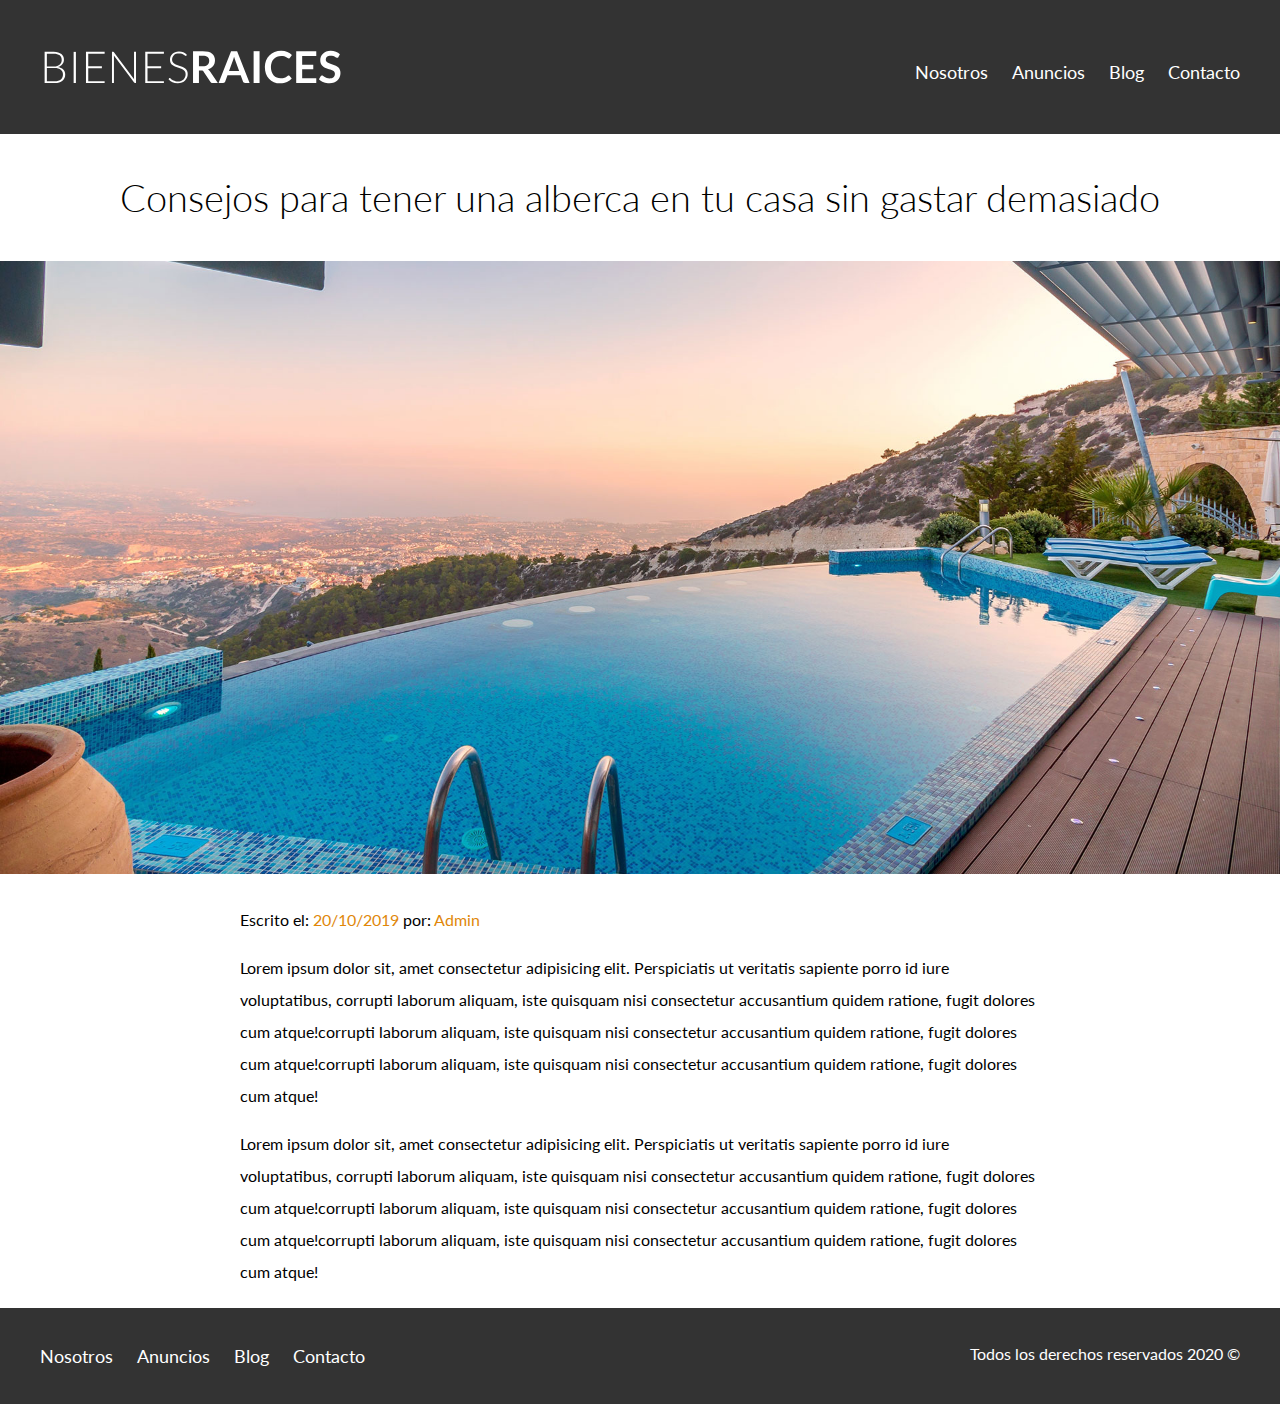
<file: entrada.html>
<!DOCTYPE html>
<html lang="en">

<head>
    <meta charset="UTF-8">
    <meta name="viewport" content="width=device-width, initial-scale=1.0">
    <title>Bienes Raices</title>
    <link href="https://fonts.googleapis.com/css?family=Lato:300,400,700,900" rel="stylesheet">
    <link rel="stylesheet" href="css/normalize.css">
    <link rel="stylesheet" href="css/styles.css">
</head>

<body>
    <header class="site-header">
        <div class="contenedor contenido-header">
            <div class="barra">
                <a href="/udemy_bienesraices.io/">
                    <img src="img/logo.svg" alt="Logotipos de Bienes Raices">
                </a>
                <div class="mobile-menu">
                    <a href="#navegacion">
                        <img src="img/barras.svg" alt="Icono Menu">
                    </a>
                </div>
                <nav id="navegacion" class="navegacion">
                    <a href="nosotros.html">Nosotros</a>
                    <a href="anuncios.html">Anuncios</a>
                    <a href="blog.html">Blog</a>
                    <a href="contacto.html">Contacto</a>
                </nav>
            </div>
        </div>
        <!-- Fin Contenedor -->
    </header>

    <h1 class="fw-300 centrar-texto">Consejos para tener una alberca en tu casa sin gastar demasiado</h1>
    <img src="img/destacada2.jpg" alt="Imagen Principal">

    <main class="contenedor seccion contenido-centrado texto-entrada">
        <p>Escrito el: <span> 20/10/2019 </span> por: <span> Admin </span> </p>
        <p>Lorem ipsum dolor sit, amet consectetur adipisicing elit. Perspiciatis ut veritatis sapiente porro id iure voluptatibus, corrupti laborum aliquam, iste quisquam nisi consectetur accusantium quidem ratione, fugit dolores cum atque!corrupti laborum
            aliquam, iste quisquam nisi consectetur accusantium quidem ratione, fugit dolores cum atque!corrupti laborum aliquam, iste quisquam nisi consectetur accusantium quidem ratione, fugit dolores cum atque!</p>

        <p>Lorem ipsum dolor sit, amet consectetur adipisicing elit. Perspiciatis ut veritatis sapiente porro id iure voluptatibus, corrupti laborum aliquam, iste quisquam nisi consectetur accusantium quidem ratione, fugit dolores cum atque!corrupti laborum
            aliquam, iste quisquam nisi consectetur accusantium quidem ratione, fugit dolores cum atque!corrupti laborum aliquam, iste quisquam nisi consectetur accusantium quidem ratione, fugit dolores cum atque!</p>
    </main>

    <!-- Footer -->
    <footer class="site-footer seccion">
        <div class="contenedor contenedor-footer">
            <nav class="navegacion">
                <a href="nosotros.html">Nosotros</a>
                <a href="anuncios.html">Anuncios</a>
                <a href="blog.html">Blog</a>
                <a href="contacto.html">Contacto</a>
            </nav>
            <p class="copy-rigth">Todos los derechos reservados 2020 &copy;</p>
        </div>
    </footer>
    <!-- Fin Footer -->
</body>

</html>
</file>
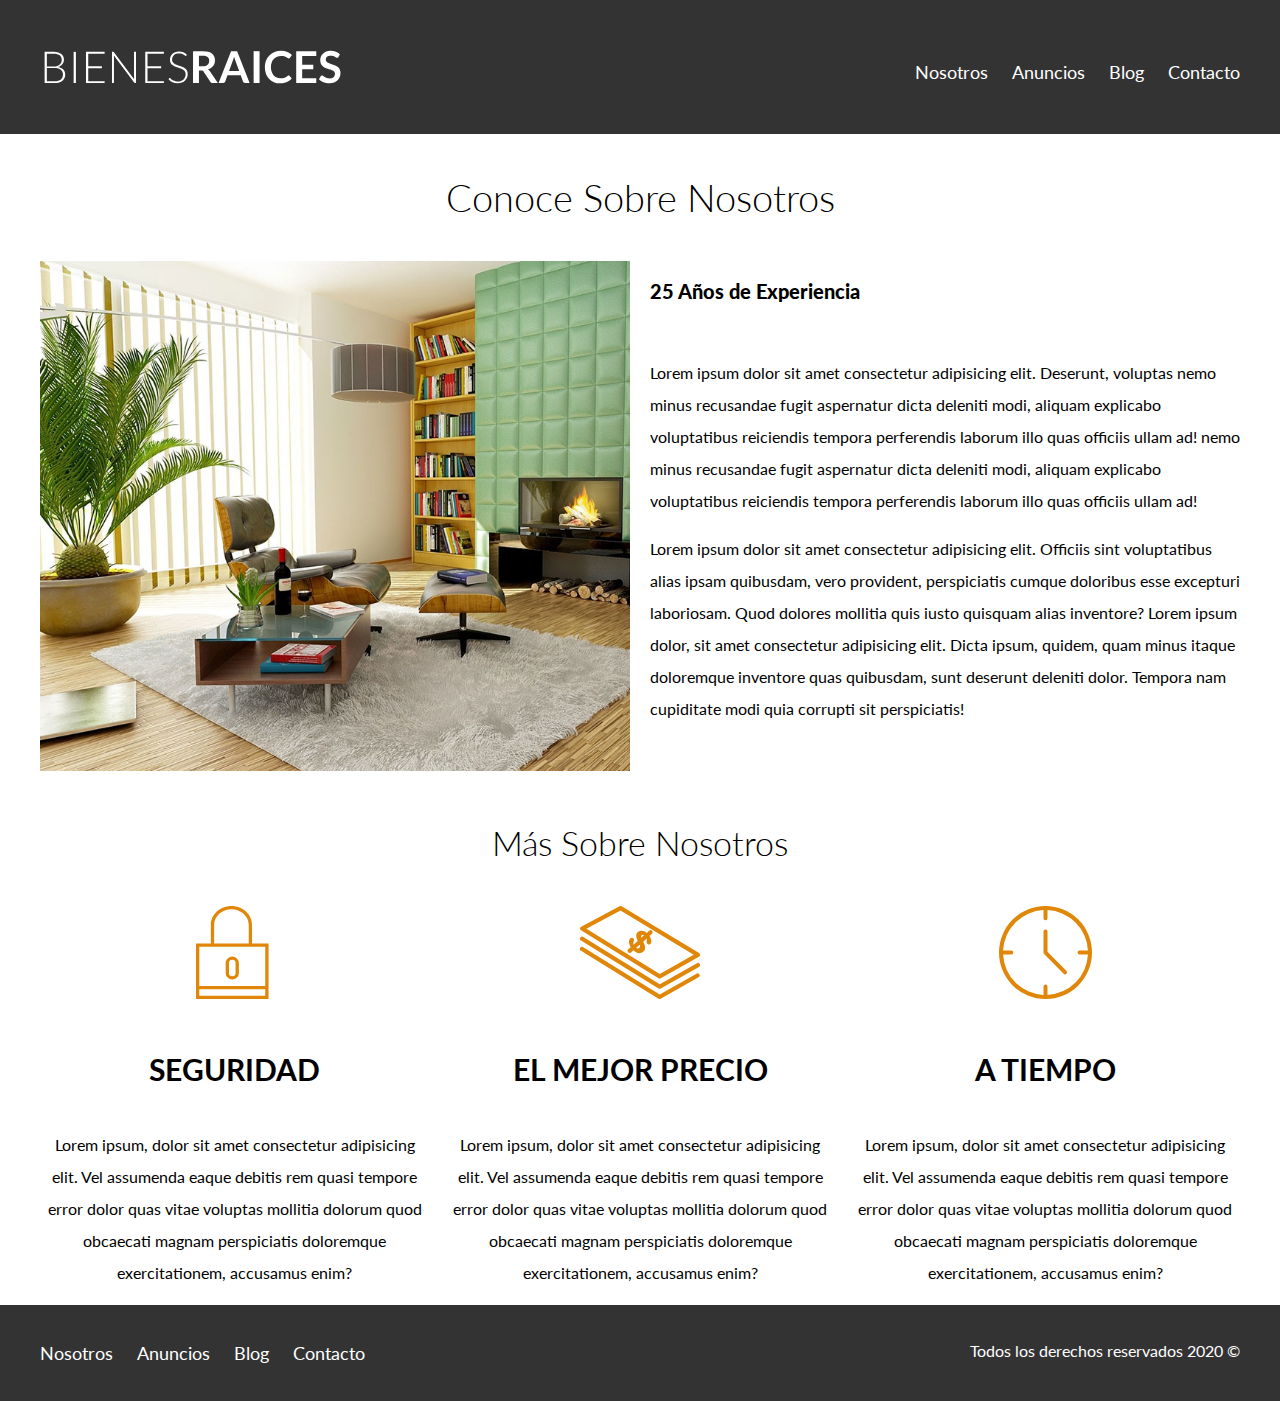
<file: nosotros.html>
<!DOCTYPE html>
<html lang="en">

<head>
    <meta charset="UTF-8">
    <meta name="viewport" content="width=device-width, initial-scale=1.0">
    <title>Bienes Raices</title>
    <link href="https://fonts.googleapis.com/css?family=Lato:300,400,700,900" rel="stylesheet">
    <link rel="stylesheet" href="css/normalize.css">
    <link rel="stylesheet" href="css/styles.css">
</head>

<body>
    <header class="site-header">
        <div class="contenedor contenido-header">
            <div class="barra">
                <a href="/udemy_bienesraices.io/">
                    <img src="img/logo.svg" alt="Logotipos de Bienes Raices">
                </a>
                <div class="mobile-menu">
                    <a href="#navegacion">
                        <img src="img/barras.svg" alt="Icono Menu">
                    </a>
                </div>
                <nav id="navegacion" class="navegacion">
                    <a href="nosotros.html">Nosotros</a>
                    <a href="anuncios.html">Anuncios</a>
                    <a href="blog.html">Blog</a>
                    <a href="contacto.html">Contacto</a>
                </nav>
            </div>
        </div>
        <!-- Fin Contenedor -->
    </header>

    <!-- Main -->
    <main class="contenedor">
        <h1 class="fw-300 centrar-texto">
            Conoce Sobre Nosotros
        </h1>
        <div class="contenido-nosotros">
            <div class="imagen">
                <img src="img/nosotros.jpg" alt="Imagen sobre nosotros">
            </div>
            <div class="texto-nosotros">
                <blockquote>25 Años de Experiencia</blockquote>
                <p>
                    Lorem ipsum dolor sit amet consectetur adipisicing elit. Deserunt, voluptas nemo minus recusandae fugit aspernatur dicta deleniti modi, aliquam explicabo voluptatibus reiciendis tempora perferendis laborum illo quas officiis ullam ad! nemo minus recusandae
                    fugit aspernatur dicta deleniti modi, aliquam explicabo voluptatibus reiciendis tempora perferendis laborum illo quas officiis ullam ad!
                </p>
                <p>
                    Lorem ipsum dolor sit amet consectetur adipisicing elit. Officiis sint voluptatibus alias ipsam quibusdam, vero provident, perspiciatis cumque doloribus esse excepturi laboriosam. Quod dolores mollitia quis iusto quisquam alias inventore? Lorem ipsum
                    dolor, sit amet consectetur adipisicing elit. Dicta ipsum, quidem, quam minus itaque doloremque inventore quas quibusdam, sunt deserunt deleniti dolor. Tempora nam cupiditate modi quia corrupti sit perspiciatis!
                </p>
            </div>
        </div>
    </main>
    <!-- Fin Main -->

    <!-- Mas Sobre Nosotros -->
    <section class="contenedor">
        <h2 class="fw-300 centrar-texto">Más Sobre Nosotros</h2>

        <div class="iconos-nosotros">
            <div class="icono">
                <img src="img/icono1.svg" alt="Icono Seguridad">
                <h3>Seguridad</h3>
                <p>Lorem ipsum, dolor sit amet consectetur adipisicing elit. Vel assumenda eaque debitis rem quasi tempore error dolor quas vitae voluptas mollitia dolorum quod obcaecati magnam perspiciatis doloremque exercitationem, accusamus enim?</p>
            </div>

            <div class="icono">
                <img src="img/icono2.svg" alt="Icono Mejor Precio">
                <h3>El mejor Precio</h3>
                <p>Lorem ipsum, dolor sit amet consectetur adipisicing elit. Vel assumenda eaque debitis rem quasi tempore error dolor quas vitae voluptas mollitia dolorum quod obcaecati magnam perspiciatis doloremque exercitationem, accusamus enim?</p>
            </div>

            <div class="icono">
                <img src="img/icono3.svg" alt="Icono Atiempo">
                <h3>A tiempo</h3>
                <p>Lorem ipsum, dolor sit amet consectetur adipisicing elit. Vel assumenda eaque debitis rem quasi tempore error dolor quas vitae voluptas mollitia dolorum quod obcaecati magnam perspiciatis doloremque exercitationem, accusamus enim?</p>
            </div>
        </div>
    </section>
    <!-- Fin Mas Sobre Nosotros -->

    <!-- Footer -->
    <footer class="site-footer seccion">
        <div class="contenedor contenedor-footer">
            <nav class="navegacion">
                <a href="nosotros.html">Nosotros</a>
                <a href="anuncios.html">Anuncios</a>
                <a href="blog.html">Blog</a>
                <a href="contacto.html">Contacto</a>
            </nav>
            <p class="copy-rigth">Todos los derechos reservados 2020 &copy;</p>
        </div>
    </footer>
    <!-- Fin Footer -->
</body>

</html>
</file>
<file: css/styles.css>
html {
    box-sizing: border-box;
    font-size: 62.5%;
    /** Reset para REMS - 62.5% = 10px de 16px **/
}

*,
*:before,
*:after {
    box-sizing: inherit;
}

body {
    font-family: 'Lato', sans-serif;
    font-size: 1.6rem;
    line-height: 2;
}


/* Global */

img {
    max-width: 100%;
}

.contenedor {
    width: 95%;
    max-width: 120rem;
    /* 1200px; */
    margin: 0 auto 0 auto;
}

h1 {
    font-size: 3.8rem;
}

h2 {
    font-size: 3.4rem;
}

h3 {
    font-size: 3rem;
}

h4 {
    font-size: 2.6rem;
}


/* Utilidades */

.seccion {
    margin-top: 2rem;
    margin-bottom: 2rem;
}

.fw-300 {
    font-weight: 300;
}

.centrar-texto {
    text-align: center;
}

.d-block {
    display: block!important;
}

.contenido-centrado {
    max-width: 800px;
}


/* Botones */

.boton {
    color: white;
    font-weight: 700;
    text-decoration: none;
    font-size: 1.8rem;
    padding: 1rem 3rem;
    margin-top: 3rem;
    display: inline-block;
    text-align: center;
    border: none;
    display: block;
    flex: 0 0 0 100%;
}

@media (min-width: 768px) {
    .boton {
        display: inline-block;
        flex: 0 0 auto;
    }
}

.boton:hover {
    cursor: pointer;
}

.boton-amarillo {
    background: #E08709;
}

.boton-verde {
    background: #71B100;
}

.boton-verde:hover {
    background-color: #639c00;
}

.boton-amarillo:hover {
    background-color: #d67d00;
}


/* Header */

.site-header {
    background-color: #333333;
    padding: 1rem 0 3rem 0;
}

.site-header.inicio {
    background-image: url(../img/header.jpg);
    background-position: center center;
    background-size: cover;
    height: 100vh;
    min-height: 60rem;
}

.contenido-header {
    height: 100%;
    display: flex;
    flex-direction: column;
    justify-content: space-between;
    text-align: center;
}

.contenido-header h1 {
    color: white;
    padding-bottom: 2rem;
    max-width: 60rem;
    line-height: 2;
}

@media (min-width: 768px) {
    .contenido-header {
        text-align: left;
    }
}

.barra {
    padding-top: 3rem;
}

@media (min-width: 768px) {
    .barra {
        display: flex;
        justify-content: space-between;
        padding-top: 3rem;
        align-items: center;
    }
}


/* Navegacion */

.navegacion a {
    color: white;
    text-decoration: none;
    font-size: 2.2rem;
    display: block;
}

@media (min-width: 768px) {
    .navegacion a {
        display: inline-block;
        font-size: 1.8rem;
        margin-right: 2rem;
    }
    .navegacion a:last-of-type {
        margin: 0;
    }
}

.navegacion a:hover {
    color: #71B100;
}


/* Mobile Menu */

.mobile-menu img {
    width: 5rem;
}

@media (min-width: 768px) {
    .mobile-menu {
        display: none;
    }
}

.navegacion:target {
    display: block;
}

.navegacion {
    display: none;
}

@media (min-width: 768px) {
    .navegacion {
        display: block;
    }
}

.navegacion a:last-of-type {
    margin: 0;
}


/* Iconos Nosotros */

@media (min-width: 768px) {
    .iconos-nosotros {
        display: flex;
        justify-content: space-between;
    }
}

.icono {
    text-align: center;
}

@media (min-width: 768px) {
    .icono {
        flex-basis: calc(33.3% - 1rem);
    }
}

.icono h3 {
    text-transform: uppercase;
}


/* Anuncios */

@media (min-width: 768px) {
    .contenedor-anuncios {
        display: flex;
        justify-content: space-between;
        flex-wrap: wrap;
    }
}

.anuncio {
    flex: 0 0 calc(33.3% - 1rem);
    border: 1px solid #B5B5B5;
    background: #F5F5F5;
    margin-bottom: 2rem;
}

@media (min-width: 768px) {
    .anuncio {
        flex: 0 0 calc(33.3% - 1rem);
    }
}

.contenido-anuncio {
    padding: 2rem;
}

.contenido-anuncio h3,
.contenido-anuncio p {
    margin: 0;
}

.precio {
    color: #71B100;
    font-weight: 700;
}

.iconos-caracteristicas {
    list-style: none;
    padding: 0;
    display: flex;
    justify-content: space-evenly;
    flex: 1;
    max-width: 500px;
}

.iconos-caracteristicas li {
    /* flex: 1; */
    display: flex;
}

.iconos-caracteristicas li img {
    margin-right: 2rem;
}

.ver-todas {
    display: flex;
    justify-content: flex-end;
}

.imagen-contacto {
    background-image: url(../img/encuentra.jpg);
    background-position: center center;
    background-size: cover;
    height: 40rem;
    display: flex;
    align-items: center;
}

.contenido-contacto {
    flex: 0 0 95%;
    color: white;
}

.contenido-contacto p {
    font-size: 1.8rem;
}


/* Seccion inferior */

@media (min-width: 768px) {
    .seccion-inferior {
        display: flex;
        justify-content: space-between;
    }
    .seccion-inferior .blog {
        flex-basis: 60%;
    }
    .seccion-inferior .testimoniales {
        flex-basis: calc(40% - 2rem);
    }
}

.entrada-blog {
    margin-bottom: 2rem;
}

@media (min-width: 768px) {
    .entrada-blog {
        display: flex;
        justify-content: space-between;
    }
}

.entrada-blog:last-of-type {
    margin-bottom: 0;
}

@media (min-width: 768px) {
    .entrada-blog .imagen {
        flex-basis: 40%;
    }
    .entrada-blog .texto-entrada {
        flex-basis: calc(60% - 3rem);
    }
}

.texto-entrada a {
    color: black;
    text-decoration: none;
}

.texto-entrada h4 {
    margin: 0;
    line-height: 1.4;
}

.texto-entrada h4::after {
    content: "";
    display: block;
    width: 15rem;
    height: .5rem;
    background-color: #71B100;
    margin-top: 1rem;
}

.texto-entrada span {
    color: #E08709;
}


/* Testimoniales */

.testimonial {
    background-color: #71B100;
    font-size: 2.4rem;
    padding: 2rem;
    color: white;
    border-radius: 2rem;
    margin-bottom: 20px;
}

.testimonial p {
    text-align: right;
}

.testimonial blockquote::before {
    content: '';
    background-image: url(../img/comilla.svg);
    width: 4rem;
    height: 4rem;
    position: absolute;
    left: -2rem;
}

.testimonial blockquote {
    position: relative;
    padding-left: 5rem;
    font-weight: 300;
}


/* Footer */

.site-footer {
    background-color: #333333;
    margin: 0;
}

.contenedor-footer {
    padding: 3rem 0;
    text-align: center;
}

@media (min-width: 768px) {
    .contenedor-footer {
        display: flex;
        justify-content: space-between;
    }
}

.site-footer nav {
    display: none;
}

@media (min-width: 768px) {
    .site-footer nav {
        display: block;
    }
}

.copy-rigth {
    margin: 0;
    color: white;
}


/* Internas */

@media (min-width: 768px) {
    .contenido-nosotros {
        display: grid;
        grid-template-columns: repeat(2, 1fr);
        grid-column-gap: 2rem;
    }
}

.texto-nosotros blockquote {
    font-weight: 900;
    font-size: 2rem;
    margin: 0;
    padding: 1rem 0 3rem 0;
}


/* Anuncio */

.resumen-propiedad {
    display: flex;
    justify-content: space-between;
    align-items: center;
}


/* Contacto */

.contacto p {
    font-size: 1.3rem;
    color: #4F4F4F;
    margin: 2rem 0 0 0;
}

legend {
    font-size: 2rem;
    color: #4F4F4F;
}

label {
    font-weight: 700;
    text-transform: uppercase;
    display: block;
}


/* input[type="text"],
input[type="email"],
input[type="tel"]{
    padding: 1rem;
    display: block;
    width: 100%;
    background-color: #E1E1E1;
    margin-bottom: 2rem;
    border: none;
    border-radius: 1rem;
} */

input:not([type="submit"]),
textarea,
select {
    padding: 1rem;
    display: block;
    width: 100%;
    background-color: #E1E1E1;
    margin-bottom: 2rem;
    border: none;
    border-radius: 1rem;
}

input[type="radio"] {
    width: auto;
    margin: 0;
}

input[type="checkbox"] {
    width: auto;
    margin: 0;
}

textarea {
    height: 10rem;
}

.forma-contacto {
    max-width: 30rem;
    display: flex;
    justify-content: space-between;
    align-items: center;
}
</file>
